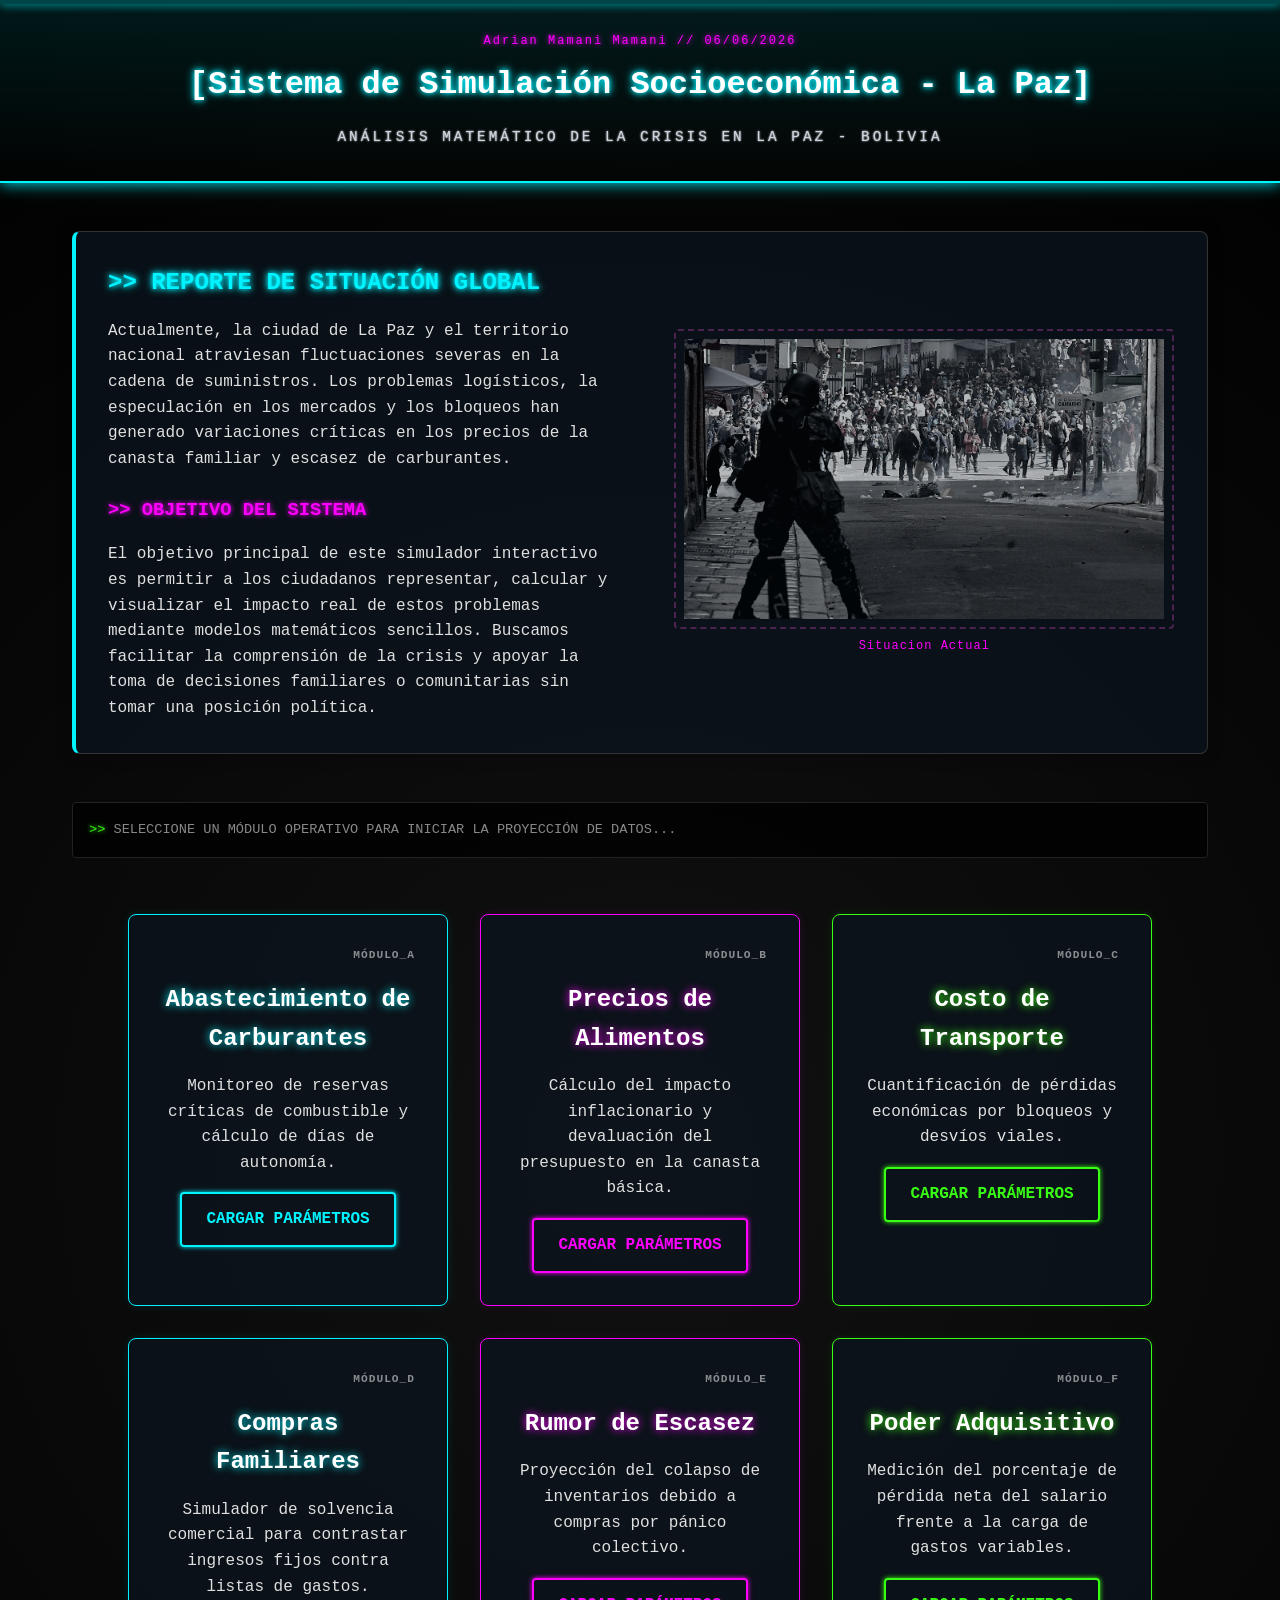
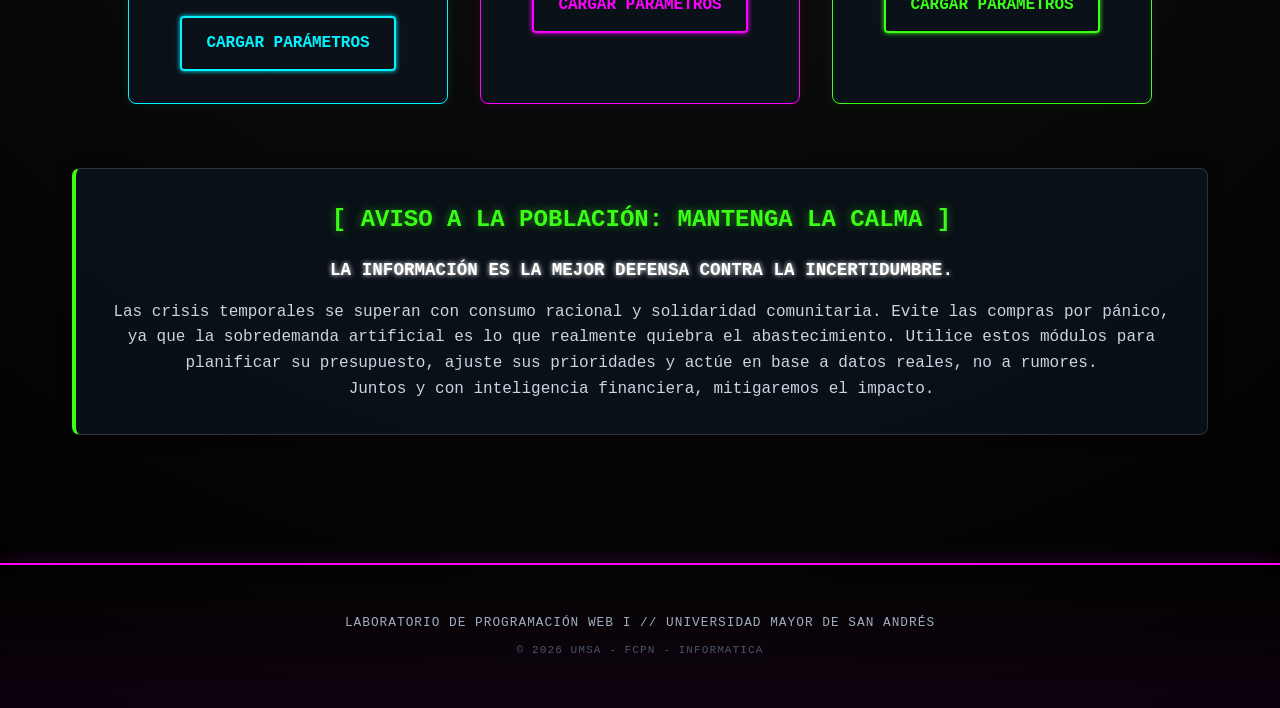
<file: index.html>
<!DOCTYPE html>
<html lang="es">
<head>
    <meta charset="UTF-8">
    <meta name="viewport" content="width=device-width, initial-scale=1.0">
    <title>Sistema Central</title>
    <link rel="stylesheet" href="css/estilos.css">
</head>
<body>
    <div class="escaner-linea"></div>

    <header class="header-principal">
        <div class="codigo-sistema">Adrian Mamani Mamani // 06/06/2026</div>
        <h1>[Sistema de Simulación Socioeconómica - La Paz]</h1>
        <p class="subtitulo-neon">ANÁLISIS MATEMÁTICO DE LA CRISIS EN LA PAZ - BOLIVIA</p>
    </header>

    <main class="contenedor-principal">
        
        <section class="panel-informativo situacion-actual">
            <div class="texto-situacion">
                <h2>>> REPORTE DE SITUACIÓN GLOBAL</h2>
                <p>Actualmente, la ciudad de La Paz y el territorio nacional atraviesan fluctuaciones severas en la cadena de suministros. Los problemas logísticos, la especulación en los mercados y los bloqueos han generado variaciones críticas en los precios de la canasta familiar y escasez de carburantes.</p>
                
                <h3 style="color: var(--neon-secundario); margin-top: 1.5rem; text-shadow: 0 0 5px var(--neon-secundario);">>> OBJETIVO DEL SISTEMA</h3>
                <p>El objetivo principal de este simulador interactivo es permitir a los ciudadanos representar, calcular y visualizar el impacto real de estos problemas mediante modelos matemáticos sencillos. Buscamos facilitar la comprensión de la crisis y apoyar la toma de decisiones familiares o comunitarias sin tomar una posición política.</p>
            </div>
            
            <div class="imagen-situacion">
                <img src="img/Gasificacion.jpg" alt="Contexto actual de escasez en La Paz">
                <p class="pie-foto">Situacion Actual</p>
            </div>
        </section>

        <div class="consola-mensaje">
            <span class="puntero">>></span> SELECCIONE UN MÓDULO OPERATIVO PARA INICIAR LA PROYECCIÓN DE DATOS...
        </div>

        <div class="contenedor-tarjetas">
            <article class="tarjeta tarjeta-cian">
                <div class="tarjeta-tag">MÓDULO_A</div>
                <h2>Abastecimiento de Carburantes</h2>
                <p>Monitoreo de reservas críticas de combustible y cálculo de días de autonomía.</p>
                <a href="carburantes.html" class="btn btn-cian">Cargar Parámetros</a>
            </article>

            <article class="tarjeta tarjeta-magenta">
                <div class="tarjeta-tag">MÓDULO_B</div>
                <h2>Precios de Alimentos</h2>
                <p>Cálculo del impacto inflacionario y devaluación del presupuesto en la canasta básica.</p>
                <a href="alimentos.html" class="btn btn-magenta">Cargar Parámetros</a>
            </article>

            <article class="tarjeta tarjeta-verde">
                <div class="tarjeta-tag">MÓDULO_C</div>
                <h2>Costo de Transporte</h2>
                <p>Cuantificación de pérdidas económicas por bloqueos y desvíos viales.</p>
                <a href="transporte.html" class="btn btn-verde">Cargar Parámetros</a>
            </article>
            
            <article class="tarjeta tarjeta-cian">
                <div class="tarjeta-tag">MÓDULO_D</div>
                <h2>Compras Familiares</h2>
                <p>Simulador de solvencia comercial para contrastar ingresos fijos contra listas de gastos.</p>
                <a href="compras.html" class="btn btn-cian">Cargar Parámetros</a>
            </article>

            <article class="tarjeta tarjeta-magenta">
                <div class="tarjeta-tag">MÓDULO_E</div>
                <h2>Rumor de Escasez</h2>
                <p>Proyección del colapso de inventarios debido a compras por pánico colectivo.</p>
                <a href="escasez.html" class="btn btn-magenta">Cargar Parámetros</a>
            </article>

            <article class="tarjeta tarjeta-verde">
                <div class="tarjeta-tag">MÓDULO_F</div>
                <h2>Poder Adquisitivo</h2>
                <p>Medición del porcentaje de pérdida neta del salario frente a la carga de gastos variables.</p>
                <a href="poder-adquisitivo.html" class="btn btn-verde">Cargar Parámetros</a>
            </article>
        </div>

        <section class="panel-informativo mensaje-calma">
            <h2>[ AVISO A LA POBLACIÓN: MANTENGA LA CALMA ]</h2>
            <p><strong>LA INFORMACIÓN ES LA MEJOR DEFENSA CONTRA LA INCERTIDUMBRE.</strong></p>
            <p>Las crisis temporales se superan con consumo racional y solidaridad comunitaria. Evite las compras por pánico, ya que la sobredemanda artificial es lo que realmente quiebra el abastecimiento. Utilice estos módulos para planificar su presupuesto, ajuste sus prioridades y actúe en base a datos reales, no a rumores. <br><span class="puntero">Juntos y con inteligencia financiera, mitigaremos el impacto.</span></p>
        </section>

    </main>

    <footer class="footer-principal">
        <p>LABORATORIO DE PROGRAMACIÓN WEB I // UNIVERSIDAD MAYOR DE SAN ANDRÉS</p>
        <p class="copyright">&copy; 2026 UMSA - FCPN - INFORMATICA</p>
    </footer>
</body>
</html>
</file>
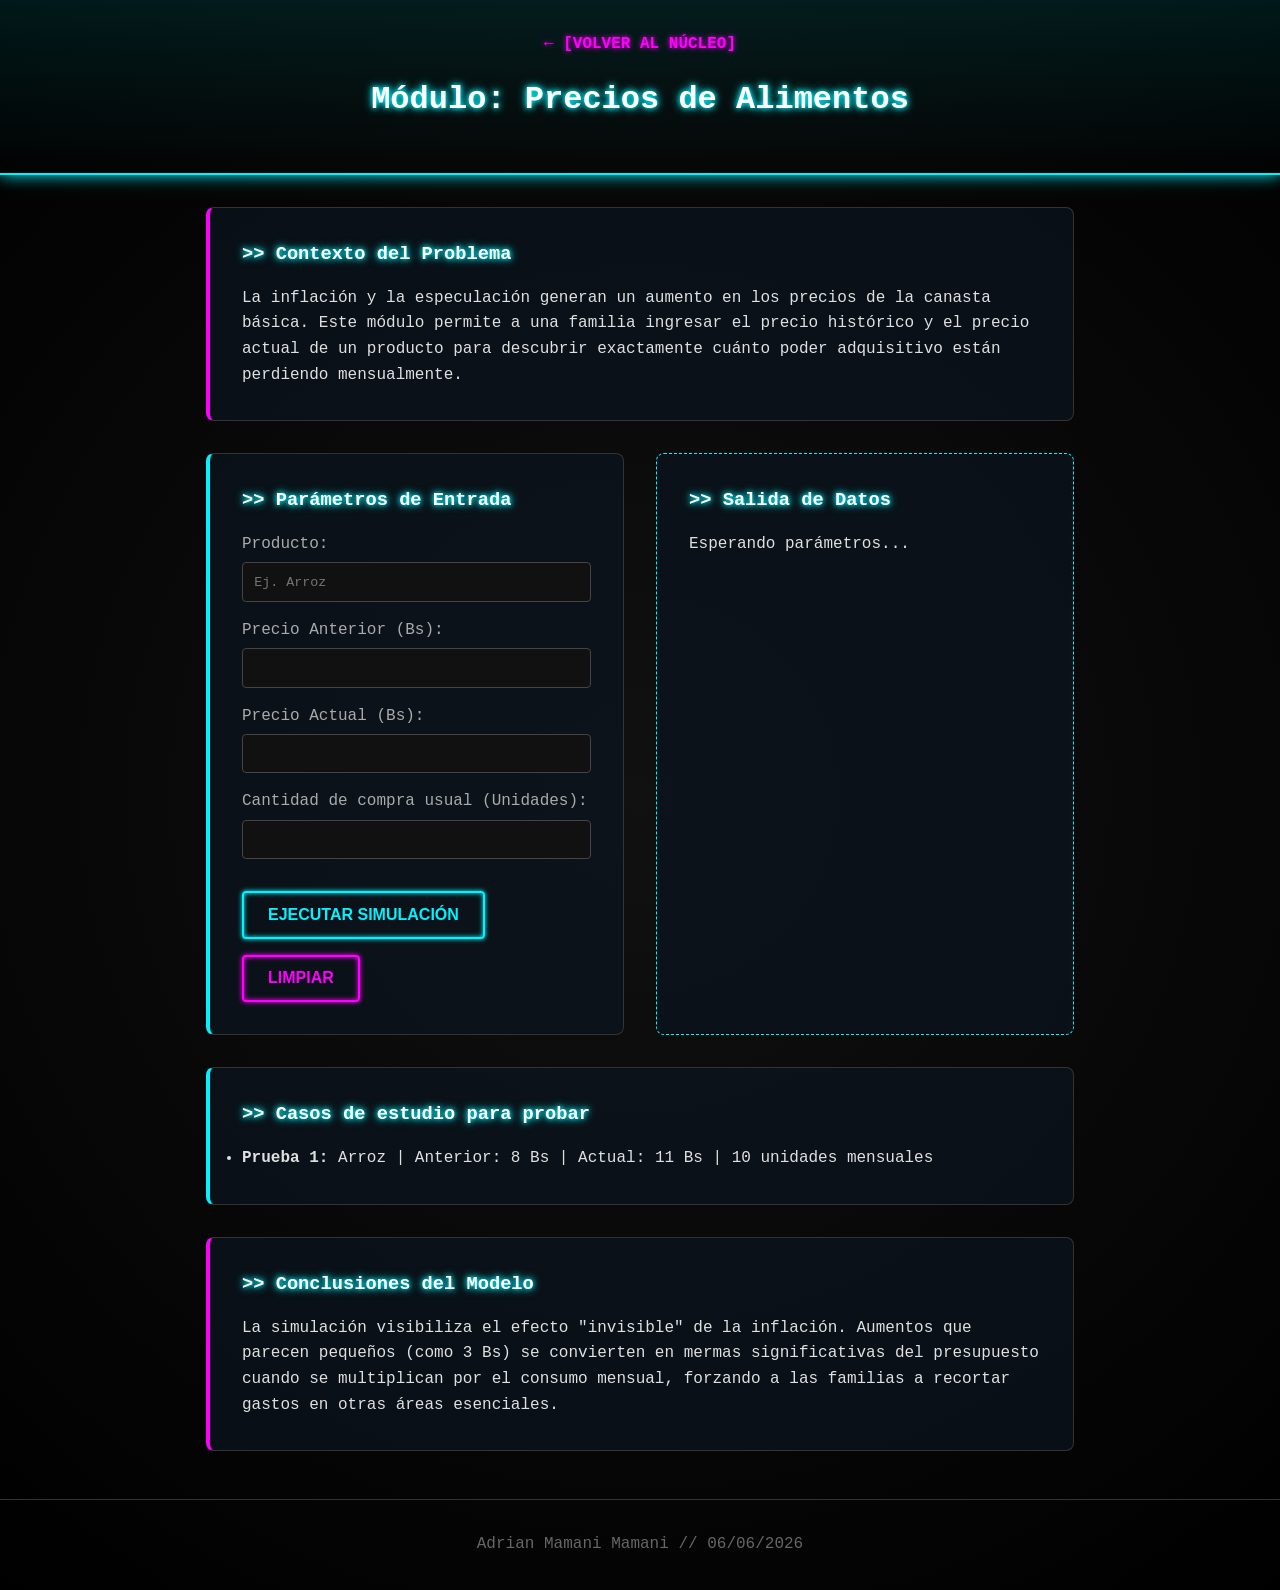
<file: alimentos.html>
<!DOCTYPE html>
<html lang="es">
<head>
    <meta charset="UTF-8">
    <meta name="viewport" content="width=device-width, initial-scale=1.0">
    <title>Alimentos</title>
    <link rel="stylesheet" href="css/estilos.css">
</head>
<body>
    <header>
        <nav><a href="index.html">← [VOLVER AL NÚCLEO]</a></nav>
        <h1>Módulo: Precios de Alimentos</h1>
    </header>
    <main class="contenedor-simulador">
        
        <section class="contexto">
            <h3>>> Contexto del Problema</h3>
            <p>La inflación y la especulación generan un aumento en los precios de la canasta básica. Este módulo permite a una familia ingresar el precio histórico y el precio actual de un producto para descubrir exactamente cuánto poder adquisitivo están perdiendo mensualmente.</p>
        </section>

        <section class="formulario">
            <h3>>> Parámetros de Entrada</h3>
            <label>Producto: <input type="text" id="a-producto" placeholder="Ej. Arroz" required></label>
            <label>Precio Anterior (Bs): <input type="number" id="a-precio-ant" required></label>
            <label>Precio Actual (Bs): <input type="number" id="a-precio-act" required></label>
            <label>Cantidad de compra usual (Unidades): <input type="number" id="a-cantidad" required></label>
            <button class="btn" onclick="calcularAlimentos()">Ejecutar Simulación</button>
            <button class="btn btn-limpiar" onclick="limpiarDOM('resultado-alimentos')">Limpiar</button>
        </section>
        
        <section class="resultados" id="resultado-alimentos">
            <h3>>> Salida de Datos</h3>
            <p>Esperando parámetros...</p>
        </section>

        <section class="casos-estudio">
            <h3>>> Casos de estudio para probar</h3>
            <ul>
                <li><strong>Prueba 1:</strong> Arroz | Anterior: 8 Bs | Actual: 11 Bs | 10 unidades mensuales</li>
            </ul>
        </section>

        <section class="conclusiones">
            <h3>>> Conclusiones del Modelo</h3>
            <p>La simulación visibiliza el efecto "invisible" de la inflación. Aumentos que parecen pequeños (como 3 Bs) se convierten en mermas significativas del presupuesto cuando se multiplican por el consumo mensual, forzando a las familias a recortar gastos en otras áreas esenciales.</p>
        </section>

    </main>
    <footer><p>Adrian Mamani Mamani // 06/06/2026</p></footer>
    <script src="js/script.js"></script>
</body>
</html>
</file>
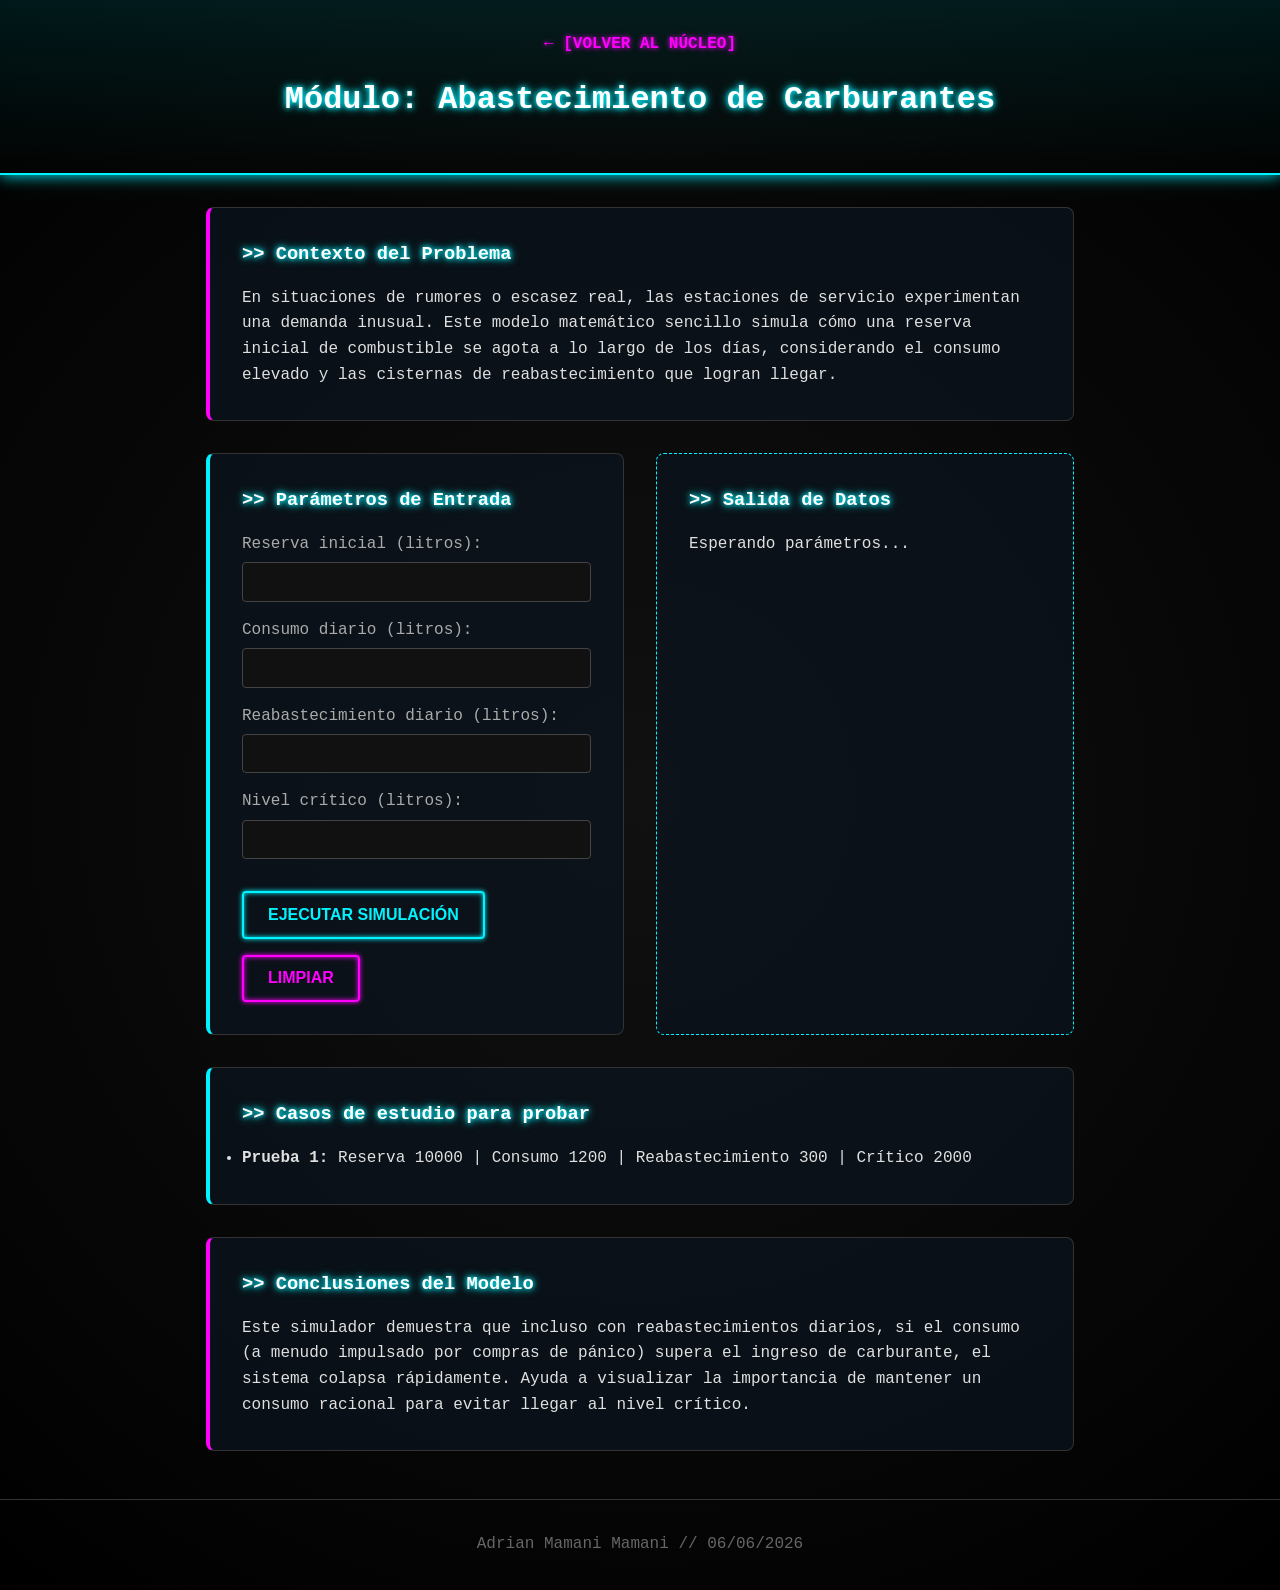
<file: carburantes.html>
<!DOCTYPE html>
<html lang="es">
<head>
    <meta charset="UTF-8">
    <meta name="viewport" content="width=device-width, initial-scale=1.0">
    <title>Carburantes</title>
    <link rel="stylesheet" href="css/estilos.css">
</head>
<body>
    <header>
        <nav><a href="index.html">← [VOLVER AL NÚCLEO]</a></nav>
        <h1>Módulo: Abastecimiento de Carburantes</h1>
    </header>
    <main class="contenedor-simulador">
        
        <section class="contexto">
            <h3>>> Contexto del Problema</h3>
            <p>En situaciones de rumores o escasez real, las estaciones de servicio experimentan una demanda inusual. Este modelo matemático sencillo simula cómo una reserva inicial de combustible se agota a lo largo de los días, considerando el consumo elevado y las cisternas de reabastecimiento que logran llegar.</p>
        </section>

        <section class="formulario">
            <h3>>> Parámetros de Entrada</h3>
            <label>Reserva inicial (litros): <input type="number" id="c-inicial" required></label>
            <label>Consumo diario (litros): <input type="number" id="c-consumo" required></label>
            <label>Reabastecimiento diario (litros): <input type="number" id="c-reabastecimiento" required></label>
            <label>Nivel crítico (litros): <input type="number" id="c-critico" required></label>
            <button class="btn" onclick="calcularCarburantes()">Ejecutar Simulación</button>
            <button class="btn btn-limpiar" onclick="limpiarDOM('resultado-carburantes')">Limpiar</button>
        </section>
        
        <section class="resultados" id="resultado-carburantes">
            <h3>>> Salida de Datos</h3>
            <p>Esperando parámetros...</p>
        </section>

        <section class="casos-estudio">
            <h3>>> Casos de estudio para probar</h3>
            <ul>
                <li><strong>Prueba 1:</strong> Reserva 10000 | Consumo 1200 | Reabastecimiento 300 | Crítico 2000</li>
            </ul>
        </section>

        <section class="conclusiones">
            <h3>>> Conclusiones del Modelo</h3>
            <p>Este simulador demuestra que incluso con reabastecimientos diarios, si el consumo (a menudo impulsado por compras de pánico) supera el ingreso de carburante, el sistema colapsa rápidamente. Ayuda a visualizar la importancia de mantener un consumo racional para evitar llegar al nivel crítico.</p>
        </section>

    </main>
    <footer><p>Adrian Mamani Mamani // 06/06/2026</p></footer>
    <script src="js/script.js"></script>
</body>
</html>
</file>
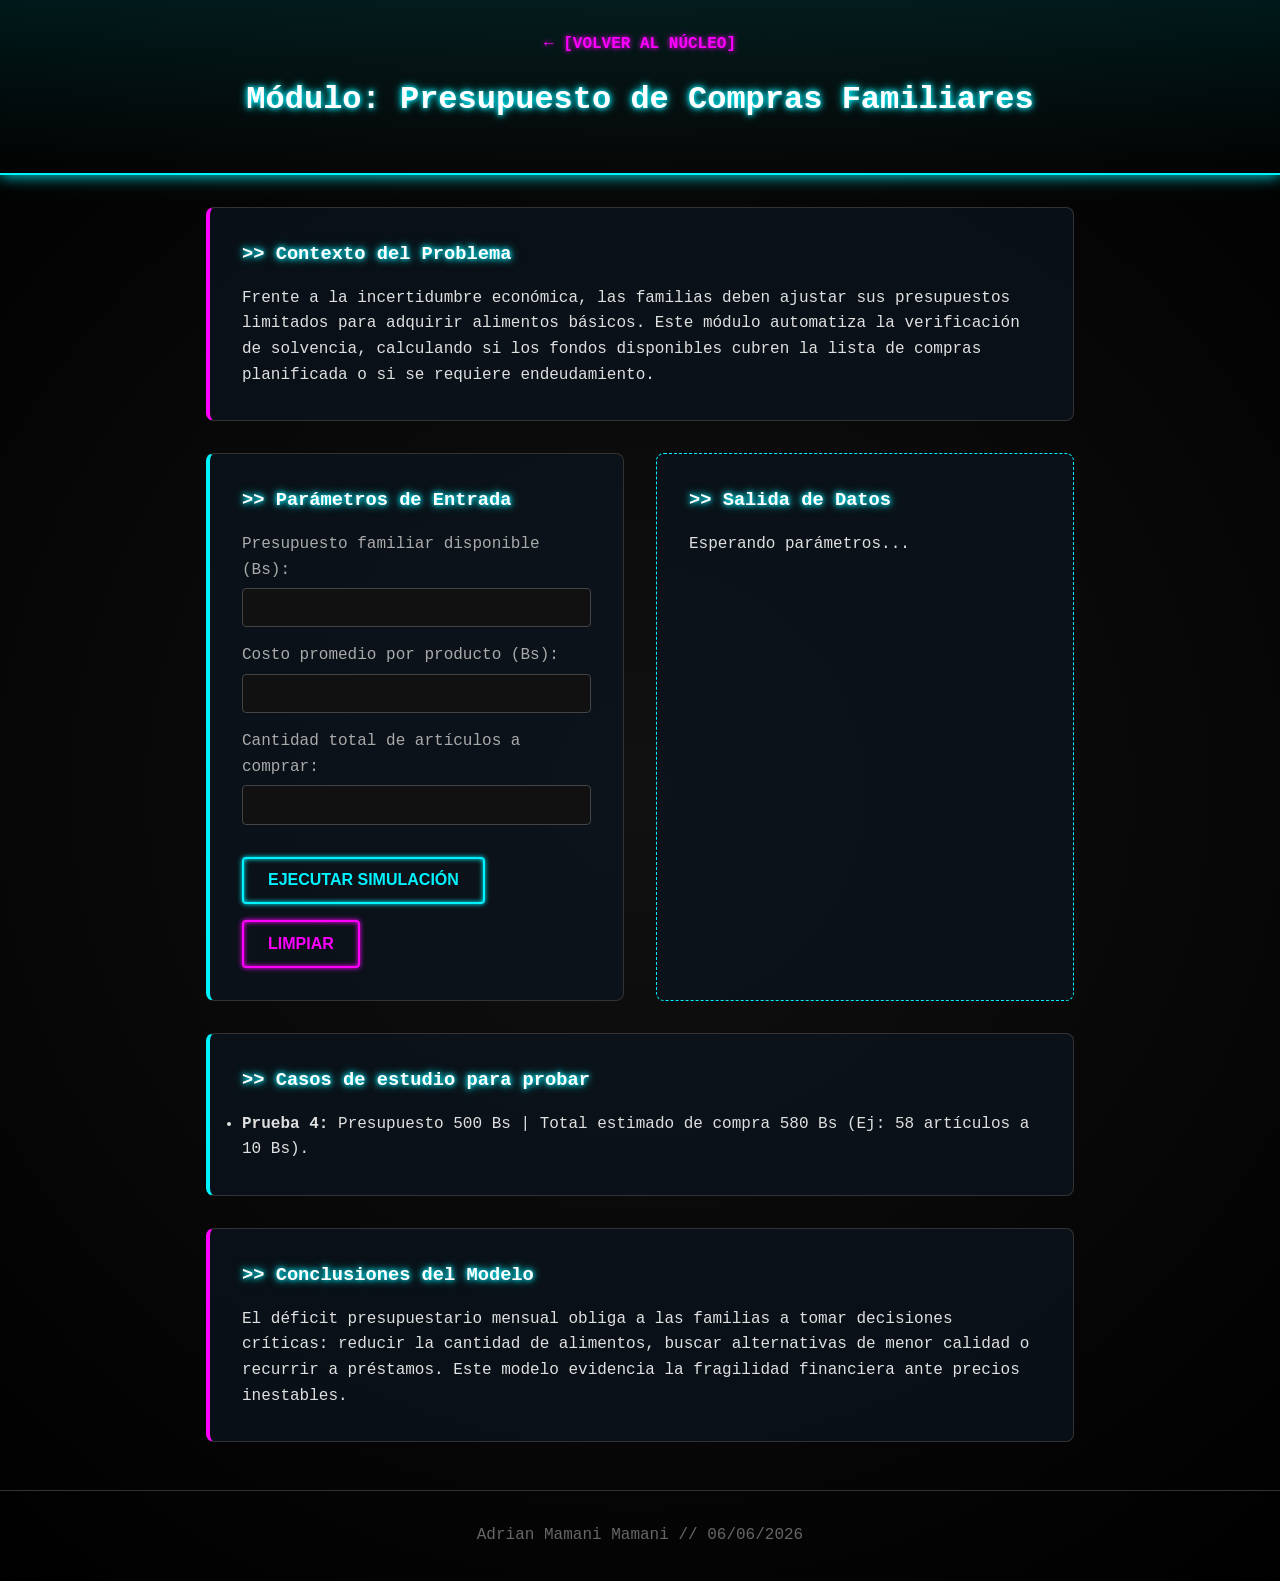
<file: compras.html>
<!DOCTYPE html>
<html lang="es">
<head>
    <meta charset="UTF-8">
    <meta name="viewport" content="width=device-width, initial-scale=1.0">
    <title>Compras</title>
    <link rel="stylesheet" href="css/estilos.css">
</head>
<body>
    <header>
        <nav><a href="index.html">← [VOLVER AL NÚCLEO]</a></nav>
        <h1>Módulo: Presupuesto de Compras Familiares</h1>
    </header>
    <main class="contenedor-simulador">
        
        <section class="contexto">
            <h3>>> Contexto del Problema</h3>
            <p>Frente a la incertidumbre económica, las familias deben ajustar sus presupuestos limitados para adquirir alimentos básicos. Este módulo automatiza la verificación de solvencia, calculando si los fondos disponibles cubren la lista de compras planificada o si se requiere endeudamiento.</p>
        </section>

        <section class="formulario">
            <h3>>> Parámetros de Entrada</h3>
            <label>Presupuesto familiar disponible (Bs): <input type="number" id="d-presupuesto" required></label>
            <label>Costo promedio por producto (Bs): <input type="number" id="d-precio" required></label>
            <label>Cantidad total de artículos a comprar: <input type="number" id="d-cantidad" required></label>
            <button class="btn" onclick="calcularCompras()">Ejecutar Simulación</button>
            <button class="btn btn-limpiar" onclick="limpiarDOM('resultado-compras')">Limpiar</button>
        </section>
        
        <section class="resultados" id="resultado-compras">
            <h3>>> Salida de Datos</h3>
            <p>Esperando parámetros...</p>
        </section>

        <section class="casos-estudio">
            <h3>>> Casos de estudio para probar</h3>
            <ul>
                <li><strong>Prueba 4:</strong> Presupuesto 500 Bs | Total estimado de compra 580 Bs (Ej: 58 artículos a 10 Bs).</li>
            </ul>
        </section>

        <section class="conclusiones">
            <h3>>> Conclusiones del Modelo</h3>
            <p>El déficit presupuestario mensual obliga a las familias a tomar decisiones críticas: reducir la cantidad de alimentos, buscar alternativas de menor calidad o recurrir a préstamos. Este modelo evidencia la fragilidad financiera ante precios inestables.</p>
        </section>

    </main>
    <footer><p>Adrian Mamani Mamani // 06/06/2026</p></footer>
    <script src="js/script.js"></script>
</body>
</html>
</file>
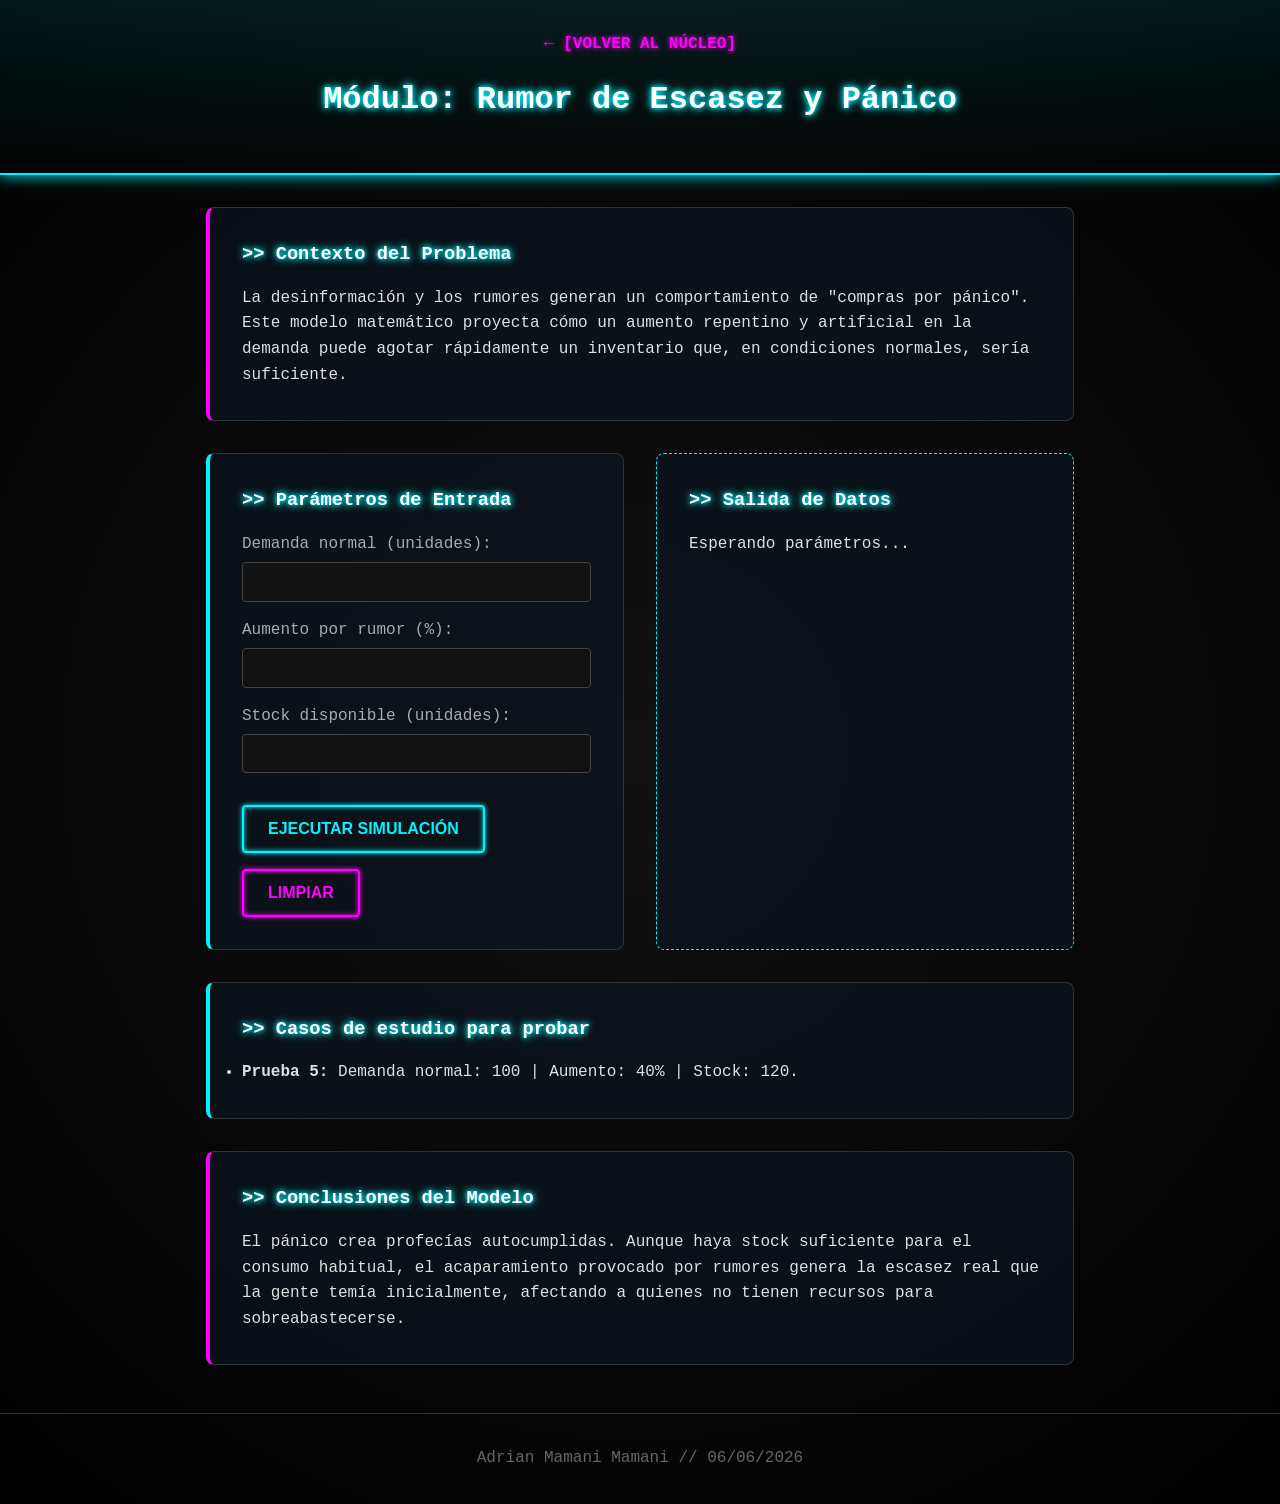
<file: escasez.html>
<!DOCTYPE html>
<html lang="es">
<head>
    <meta charset="UTF-8">
    <meta name="viewport" content="width=device-width, initial-scale=1.0">
    <title>Escasez</title>
    <link rel="stylesheet" href="css/estilos.css">
</head>
<body>
    <header>
        <nav><a href="index.html">← [VOLVER AL NÚCLEO]</a></nav>
        <h1>Módulo: Rumor de Escasez y Pánico</h1>
    </header>
    <main class="contenedor-simulador">
        
        <section class="contexto">
            <h3>>> Contexto del Problema</h3>
            <p>La desinformación y los rumores generan un comportamiento de "compras por pánico". Este modelo matemático proyecta cómo un aumento repentino y artificial en la demanda puede agotar rápidamente un inventario que, en condiciones normales, sería suficiente.</p>
        </section>

        <section class="formulario">
            <h3>>> Parámetros de Entrada</h3>
            <label>Demanda normal (unidades): <input type="number" id="e-demanda" required></label>
            <label>Aumento por rumor (%): <input type="number" id="e-porcentaje" required></label>
            <label>Stock disponible (unidades): <input type="number" id="e-stock" required></label>
            <button class="btn" onclick="calcularEscasez()">Ejecutar Simulación</button>
            <button class="btn btn-limpiar" onclick="limpiarDOM('resultado-escasez')">Limpiar</button>
        </section>
        
        <section class="resultados" id="resultado-escasez">
            <h3>>> Salida de Datos</h3>
            <p>Esperando parámetros...</p>
        </section>

        <section class="casos-estudio">
            <h3>>> Casos de estudio para probar</h3>
            <ul>
                <li><strong>Prueba 5:</strong> Demanda normal: 100 | Aumento: 40% | Stock: 120.</li>
            </ul>
        </section>

        <section class="conclusiones">
            <h3>>> Conclusiones del Modelo</h3>
            <p>El pánico crea profecías autocumplidas. Aunque haya stock suficiente para el consumo habitual, el acaparamiento provocado por rumores genera la escasez real que la gente temía inicialmente, afectando a quienes no tienen recursos para sobreabastecerse.</p>
        </section>

    </main>
    <footer><p>Adrian Mamani Mamani // 06/06/2026</p></footer>
    <script src="js/script.js"></script>
</body>
</html>
</file>
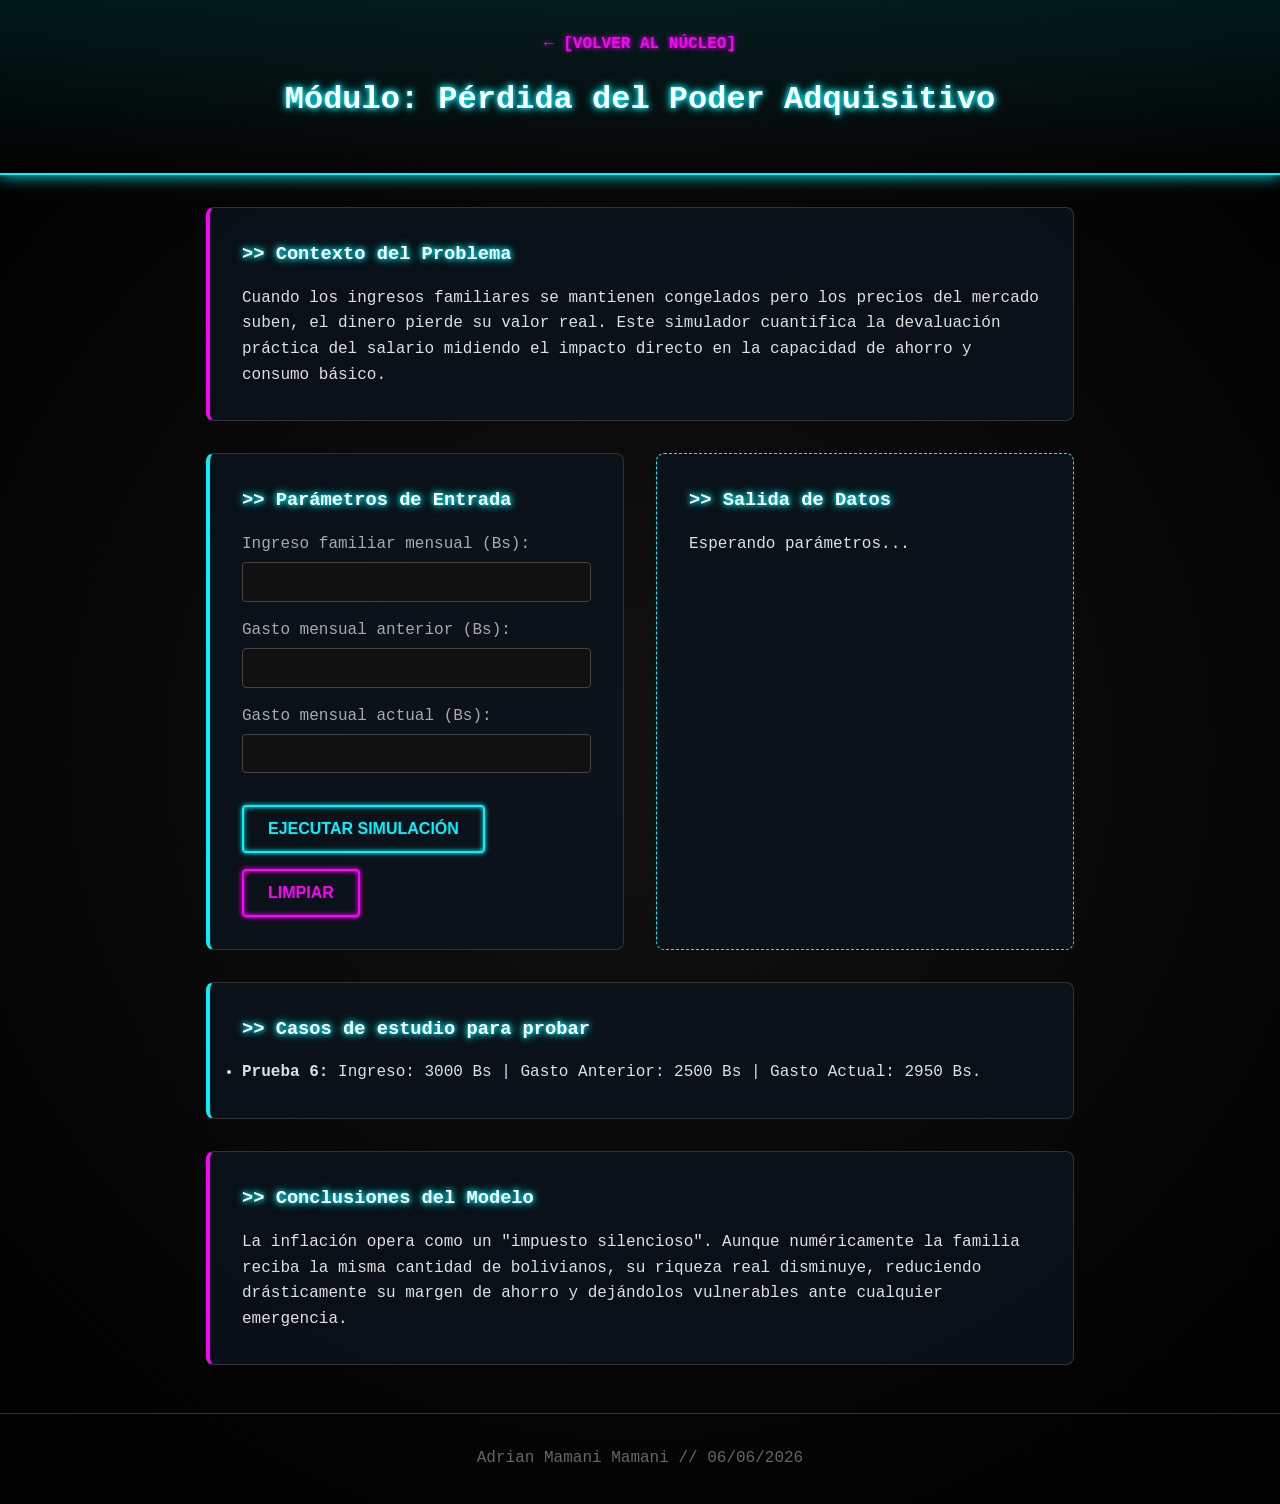
<file: poder-adquisitivo.html>
<!DOCTYPE html>
<html lang="es">
<head>
    <meta charset="UTF-8">
    <meta name="viewport" content="width=device-width, initial-scale=1.0">
    <title>PoderAdquisitivo</title>
    <link rel="stylesheet" href="css/estilos.css">
</head>
<body>
    <header>
        <nav><a href="index.html">← [VOLVER AL NÚCLEO]</a></nav>
        <h1>Módulo: Pérdida del Poder Adquisitivo</h1>
    </header>
    <main class="contenedor-simulador">
        
        <section class="contexto">
            <h3>>> Contexto del Problema</h3>
            <p>Cuando los ingresos familiares se mantienen congelados pero los precios del mercado suben, el dinero pierde su valor real. Este simulador cuantifica la devaluación práctica del salario midiendo el impacto directo en la capacidad de ahorro y consumo básico.</p>
        </section>

        <section class="formulario">
            <h3>>> Parámetros de Entrada</h3>
            <label>Ingreso familiar mensual (Bs): <input type="number" id="f-ingreso" required></label>
            <label>Gasto mensual anterior (Bs): <input type="number" id="f-gasto-ant" required></label>
            <label>Gasto mensual actual (Bs): <input type="number" id="f-gasto-act" required></label>
            <button class="btn" onclick="calcularPoderAdquisitivo()">Ejecutar Simulación</button>
            <button class="btn btn-limpiar" onclick="limpiarDOM('resultado-poder')">Limpiar</button>
        </section>
        
        <section class="resultados" id="resultado-poder">
            <h3>>> Salida de Datos</h3>
            <p>Esperando parámetros...</p>
        </section>

        <section class="casos-estudio">
            <h3>>> Casos de estudio para probar</h3>
            <ul>
                <li><strong>Prueba 6:</strong> Ingreso: 3000 Bs | Gasto Anterior: 2500 Bs | Gasto Actual: 2950 Bs.</li>
            </ul>
        </section>

        <section class="conclusiones">
            <h3>>> Conclusiones del Modelo</h3>
            <p>La inflación opera como un "impuesto silencioso". Aunque numéricamente la familia reciba la misma cantidad de bolivianos, su riqueza real disminuye, reduciendo drásticamente su margen de ahorro y dejándolos vulnerables ante cualquier emergencia.</p>
        </section>

    </main>
    <footer><p>Adrian Mamani Mamani // 06/06/2026</p></footer>
    <script src="js/script.js"></script>
</body>
</html>
</file>
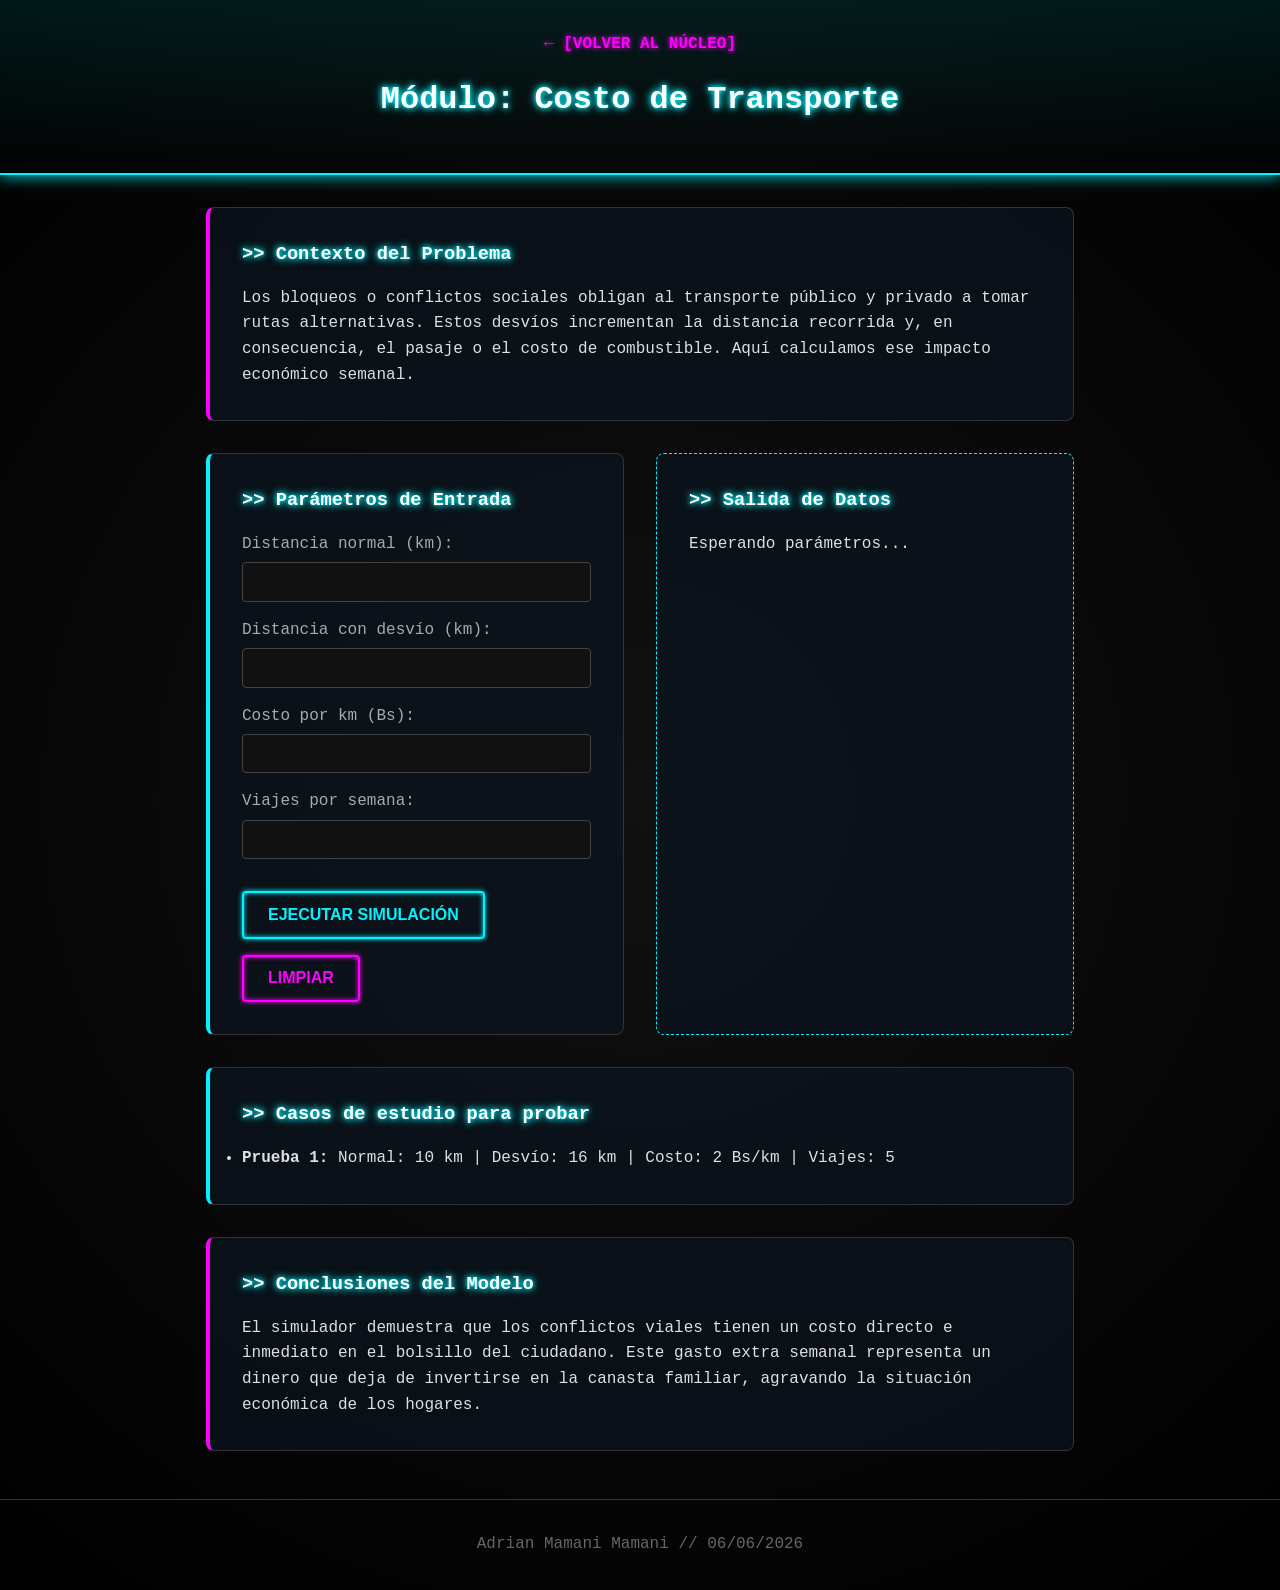
<file: transporte.html>
<!DOCTYPE html>
<html lang="es">
<head>
    <meta charset="UTF-8">
    <meta name="viewport" content="width=device-width, initial-scale=1.0">
    <title>Transporte</title>
    <link rel="stylesheet" href="css/estilos.css">
</head>
<body>
    <header>
        <nav><a href="index.html">← [VOLVER AL NÚCLEO]</a></nav>
        <h1>Módulo: Costo de Transporte</h1>
    </header>
    <main class="contenedor-simulador">
        
        <section class="contexto">
            <h3>>> Contexto del Problema</h3>
            <p>Los bloqueos o conflictos sociales obligan al transporte público y privado a tomar rutas alternativas. Estos desvíos incrementan la distancia recorrida y, en consecuencia, el pasaje o el costo de combustible. Aquí calculamos ese impacto económico semanal.</p>
        </section>

        <section class="formulario">
            <h3>>> Parámetros de Entrada</h3>
            <label>Distancia normal (km): <input type="number" id="t-dist-normal" required></label>
            <label>Distancia con desvío (km): <input type="number" id="t-dist-desvio" required></label>
            <label>Costo por km (Bs): <input type="number" id="t-costo-km" required></label>
            <label>Viajes por semana: <input type="number" id="t-viajes" required></label>
            <button class="btn" onclick="calcularTransporte()">Ejecutar Simulación</button>
            <button class="btn btn-limpiar" onclick="limpiarDOM('resultado-transporte')">Limpiar</button>
        </section>
        
        <section class="resultados" id="resultado-transporte">
            <h3>>> Salida de Datos</h3>
            <p>Esperando parámetros...</p>
        </section>

        <section class="casos-estudio">
            <h3>>> Casos de estudio para probar</h3>
            <ul>
                <li><strong>Prueba 1:</strong> Normal: 10 km | Desvío: 16 km | Costo: 2 Bs/km | Viajes: 5</li>
            </ul>
        </section>

        <section class="conclusiones">
            <h3>>> Conclusiones del Modelo</h3>
            <p>El simulador demuestra que los conflictos viales tienen un costo directo e inmediato en el bolsillo del ciudadano. Este gasto extra semanal representa un dinero que deja de invertirse en la canasta familiar, agravando la situación económica de los hogares.</p>
        </section>

    </main>
    <footer><p>Adrian Mamani Mamani // 06/06/2026</p></footer>
    <script src="js/script.js"></script>
</body>
</html>
</file>
<file: css/estilos.css>
:root {
    --fondo: #0a0a0c;
    --texto: #e0e0e0;
    --neon-primario: #00f3ff; /* Cian neón */
    --neon-secundario: #ff00ff; /* Magenta neón */
    --neon-alerta: #ff2a2a; /* Rojo neón */
    --neon-exito: #39ff14; /* Verde neón */
    --panel-bg: rgba(10, 20, 30, 0.7);
}

* { box-sizing: border-box; margin: 0; padding: 0; }

body {
    font-family: 'Courier New', Courier, monospace;
    background-color: var(--fondo);
    color: var(--texto);
    line-height: 1.6;
    background-image: radial-gradient(circle at 50% 50%, #111 0%, #000 100%);
    min-height: 100vh;
}

header {
    text-align: center;
    padding: 2rem 1rem;
    border-bottom: 2px solid var(--neon-primario);
    box-shadow: 0 0 15px var(--neon-primario);
    margin-bottom: 2rem;
    background: linear-gradient(180deg, rgba(0, 243, 255, 0.1) 0%, transparent 100%);
}

h1, h2, h3 {
    color: #fff;
    text-shadow: 0 0 5px var(--neon-primario), 0 0 10px var(--neon-primario);
    margin-bottom: 1rem;
}

header nav a {
    color: var(--neon-secundario);
    text-decoration: none;
    font-weight: bold;
    display: inline-block;
    margin-bottom: 1rem;
    text-shadow: 0 0 5px var(--neon-secundario);
    transition: 0.3s;
}

header nav a:hover {
    color: #fff;
    text-shadow: 0 0 10px #fff, 0 0 20px var(--neon-secundario);
}

/* Tarjetas del Menú Principal */
.contenedor-tarjetas {
    display: flex;
    flex-wrap: wrap;
    justify-content: center;
    gap: 2rem;
    padding: 1rem;
}

.tarjeta {
    background: var(--panel-bg);
    padding: 2rem;
    border: 1px solid var(--neon-primario);
    border-radius: 8px;
    box-shadow: 0 0 10px rgba(0, 243, 255, 0.2);
    max-width: 320px;
    text-align: center;
    transition: all 0.3s ease;
}

.tarjeta:hover {
    box-shadow: 0 0 20px var(--neon-primario), inset 0 0 10px var(--neon-primario);
    transform: translateY(-5px);
}

/* Botones Neón */
.btn {
    display: inline-block;
    background-color: transparent;
    color: var(--neon-primario);
    padding: 0.8rem 1.5rem;
    text-decoration: none;
    border: 2px solid var(--neon-primario);
    border-radius: 4px;
    margin-top: 1rem;
    cursor: pointer;
    font-size: 1rem;
    font-weight: bold;
    text-transform: uppercase;
    transition: 0.3s;
    box-shadow: 0 0 5px var(--neon-primario), inset 0 0 5px var(--neon-primario);
}

.btn:hover { 
    background-color: var(--neon-primario); 
    color: var(--fondo);
    box-shadow: 0 0 20px var(--neon-primario), inset 0 0 10px #fff;
}

.btn-limpiar {
    color: var(--neon-secundario);
    border-color: var(--neon-secundario);
    box-shadow: 0 0 5px var(--neon-secundario), inset 0 0 5px var(--neon-secundario);
}

.btn-limpiar:hover {
    background-color: var(--neon-secundario);
    color: var(--fondo);
    box-shadow: 0 0 20px var(--neon-secundario), inset 0 0 10px #fff;
}

/* Contenedores del Simulador */
.contenedor-simulador {
    max-width: 900px;
    margin: 0 auto;
    padding: 0 1rem;
    display: grid;
    gap: 2rem;
}

section {
    background: var(--panel-bg);
    padding: 2rem;
    border: 1px solid #333;
    border-radius: 8px;
    border-left: 4px solid var(--neon-primario);
}

.contexto, .conclusiones {
    border-left-color: var(--neon-secundario);
}

label {
    display: block;
    margin-bottom: 1rem;
    color: #aaa;
}

input {
    width: 100%;
    padding: 0.7rem;
    margin-top: 0.3rem;
    background-color: #111;
    border: 1px solid #444;
    color: var(--neon-primario);
    font-family: inherit;
    border-radius: 4px;
    transition: 0.3s;
}

input:focus {
    outline: none;
    border-color: var(--neon-primario);
    box-shadow: 0 0 10px rgba(0, 243, 255, 0.3);
}

/* Resultados */
.resultados {
    min-height: 150px;
    border: 1px dashed var(--neon-primario);
}

.alerta { 
    color: var(--neon-alerta); 
    text-shadow: 0 0 8px rgba(255, 42, 42, 0.6);
}

.exito { 
    color: var(--neon-exito); 
    text-shadow: 0 0 8px rgba(57, 255, 20, 0.6);
}

footer {
    text-align: center;
    padding: 2rem 1rem;
    margin-top: 3rem;
    border-top: 1px solid #333;
    color: #666;
}

@media (min-width: 768px) {
    .contenedor-simulador {
        grid-template-columns: 1fr 1fr;
    }
    .contexto, .conclusiones, .casos-estudio {
        grid-column: 1 / -1;
    }
}
/* --- Efectos Especiales para la Página Principal --- */

/* Línea de escaneo láser que baja por la pantalla */
.escaner-linea {
    position: fixed;
    top: 0;
    left: 0;
    width: 100%;
    height: 4px;
    background: rgba(0, 243, 255, 0.2);
    box-shadow: 0 0 10px var(--neon-primario);
    animation: escanear 6s linear infinite;
    pointer-events: none;
    z-index: 9999;
}

@keyframes escanear {
    0% { top: 0%; }
    50% { top: 100%; }
    100% { top: 0%; }
}

.codigo-sistema {
    font-size: 0.75rem;
    color: var(--neon-secundario);
    text-shadow: 0 0 5px var(--neon-secundario);
    margin-bottom: 0.5rem;
    letter-spacing: 2px;
}

.subtitulo-neon {
    font-size: 0.9rem;
    color: #cbd5e0;
    letter-spacing: 3px;
    text-shadow: 0 0 2px #fff;
}

.contenedor-principal {
    max-width: 1200px;
    margin: 0 auto;
    padding: 1rem 2rem;
}

.consola-mensaje {
    background: rgba(0, 0, 0, 0.8);
    border: 1px solid #222;
    padding: 1rem;
    border-radius: 4px;
    margin-bottom: 2.5rem;
    font-size: 0.85rem;
    color: #888;
}

.consola-mensaje .puntero {
    color: var(--neon-exito);
    text-shadow: 0 0 5px var(--neon-exito);
    animation: parpadeo 1s infinite;
}

@keyframes parpadeo {
    50% { opacity: 0; }
}

/* Rediseño de las Tarjetas para el Menú */
.tarjeta-tag {
    font-size: 0.7rem;
    font-weight: bold;
    letter-spacing: 1px;
    margin-bottom: 1rem;
    text-align: right;
    opacity: 0.6;
}

/* Variaciones de Color Neón para cada Tarjeta */
.tarjeta-cian {
    border: 1px solid var(--neon-primario);
    box-shadow: 0 0 10px rgba(0, 243, 255, 0.1);
}
.tarjeta-cian h2 { text-shadow: 0 0 8px var(--neon-primario); }
.tarjeta-cian:hover {
    box-shadow: 0 0 20px var(--neon-primario), inset 0 0 8px rgba(0, 243, 255, 0.2);
}

.tarjeta-magenta {
    border: 1px solid var(--neon-secundario);
    box-shadow: 0 0 10px rgba(255, 0, 255, 0.1);
}
.tarjeta-magenta h2 { text-shadow: 0 0 8px var(--neon-secundario); color: #fff; }
.tarjeta-magenta:hover {
    box-shadow: 0 0 20px var(--neon-secundario), inset 0 0 8px rgba(255, 0, 255, 0.2);
}

.tarjeta-verde {
    border: 1px solid var(--neon-exito);
    box-shadow: 0 0 10px rgba(57, 255, 20, 0.1);
}
.tarjeta-verde h2 { text-shadow: 0 0 8px var(--neon-exito); }
.tarjeta-verde:hover {
    box-shadow: 0 0 20px var(--neon-exito), inset 0 0 8px rgba(57, 255, 20, 0.2);
}

/* Botones específicos por color */
.btn-cian { color: var(--neon-primario); border-color: var(--neon-primario); box-shadow: 0 0 5px var(--neon-primario); }
.btn-cian:hover { background: var(--neon-primario); color: #000; }

.btn-magenta { color: var(--neon-secundario); border-color: var(--neon-secundario); box-shadow: 0 0 5px var(--neon-secundario); }
.btn-magenta:hover { background: var(--neon-secundario); color: #000; }

.btn-verde { color: var(--neon-exito); border-color: var(--neon-exito); box-shadow: 0 0 5px var(--neon-exito); }
.btn-verde:hover { background: var(--neon-exito); color: #000; }

/* Footer de la página de inicio */
.footer-principal {
    text-align: center;
    padding: 3rem 1rem;
    margin-top: 4rem;
    border-top: 2px solid var(--neon-secundario);
    box-shadow: 0 -5px 15px rgba(255, 0, 255, 0.1);
    background: linear-gradient(0deg, rgba(255, 0, 255, 0.05) 0%, transparent 100%);
}

.footer-principal p {
    font-size: 0.8rem;
    letter-spacing: 1px;
    color: #a0aec0;
}

.footer-principal .copyright {
    margin-top: 0.5rem;
    color: #4a5568;
    font-size: 0.7rem;
}
/* --- Estilos para los Nuevos Paneles (Situación y Calma) --- */

.panel-informativo {
    background: var(--panel-bg);
    border: 1px solid #333;
    border-radius: 8px;
    padding: 2rem;
    margin-bottom: 3rem;
    box-shadow: 0 0 15px rgba(0,0,0,0.3);
}

/* Panel Superior: Reporte de Situación */
.situacion-actual {
    border-left: 4px solid var(--neon-primario);
    display: flex;
    flex-direction: column;
    gap: 2rem;
}

.situacion-actual h2 {
    color: var(--neon-primario);
    font-size: 1.5rem;
}

.imagen-situacion img {
    width: 100%;
    max-width: 500px;
    border: 2px dashed var(--neon-secundario);
    border-radius: 4px;
    padding: 0.5rem;
    display: block;
    margin: 0 auto;
    opacity: 0.7;
    transition: 0.4s ease-in-out;
    filter: grayscale(80%) contrast(1.2); /* Le da un toque más oscuro/documental */
}

.imagen-situacion img:hover {
    opacity: 1;
    border-style: solid;
    box-shadow: 0 0 20px var(--neon-secundario);
    filter: grayscale(0%) contrast(1);
}

.pie-foto {
    text-align: center;
    font-size: 0.75rem;
    color: var(--neon-secundario);
    margin-top: 0.5rem;
    letter-spacing: 1px;
}

/* Panel Inferior: Mensaje de Calma */
.mensaje-calma {
    border-left: 4px solid var(--neon-exito);
    text-align: center;
    margin-top: 3rem;
}

.mensaje-calma h2 {
    color: var(--neon-exito);
    text-shadow: 0 0 10px rgba(57, 255, 20, 0.5);
}

.mensaje-calma strong {
    color: #fff;
    text-shadow: 0 0 5px #fff;
    display: block;
    margin-bottom: 1rem;
    font-size: 1.1rem;
}

.mensaje-calma p {
    color: #cbd5e0;
}

/* Hacer que el panel de situación se ponga lado a lado en pantallas grandes */
@media (min-width: 900px) {
    .situacion-actual {
        flex-direction: row;
        align-items: center;
    }
    .texto-situacion {
        flex: 1;
        padding-right: 2rem;
    }
    .imagen-situacion {
        flex: 1;
    }
}
</file>
